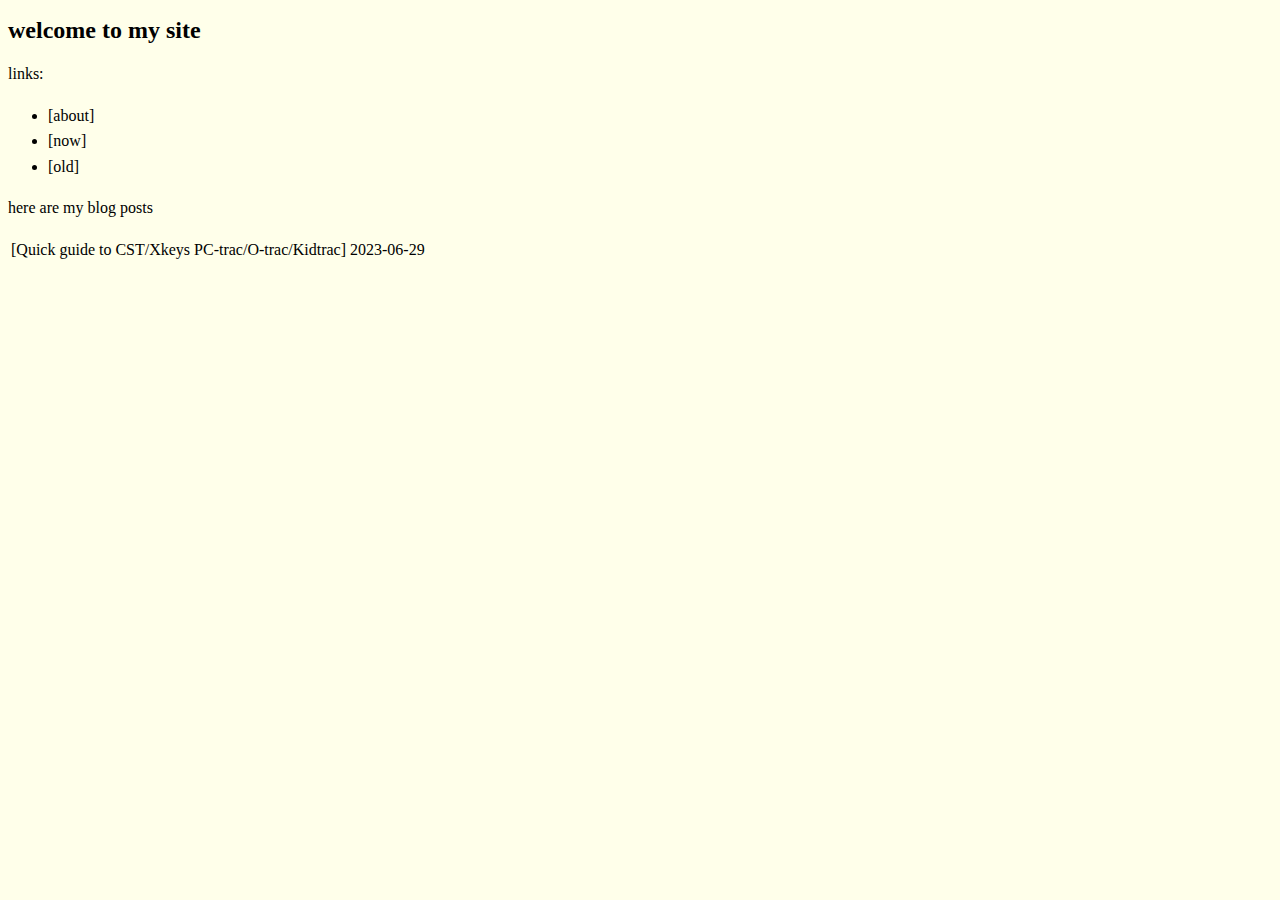
<file: index.html>
<!DOCTYPE html>
<html lang="en">
<head>
<link rel="shortcut icon" type="image/x-icon" href="favicon.ico" />
<meta charset="utf-8">
<meta name="viewport" content="width=device-width, initial-scale=1">
<link rel=stylesheet href="./static/css/main.css">
<title>a personal website - out there in space</title>
<link rel="alternate" href="./atom.xml" type="application/atom+xml" title="Atom Feed" />
</head>

<body>
<article>
<h1>welcome to my site</h1> links: 
<ul>
<li><a href="./about.html">about</a></li>
<li><a href="./now.html">now</a></li>
<li><a href="./old.html">old</a></li>
</ul><p>here are my blog posts</p><table>
<tr><td><a href="./blog-pc-trac.html">Quick guide to CST/Xkeys PC-trac/O-trac/Kidtrac</a></td><td>2023-06-29</td>
</table>

</article></body></html>
</file>
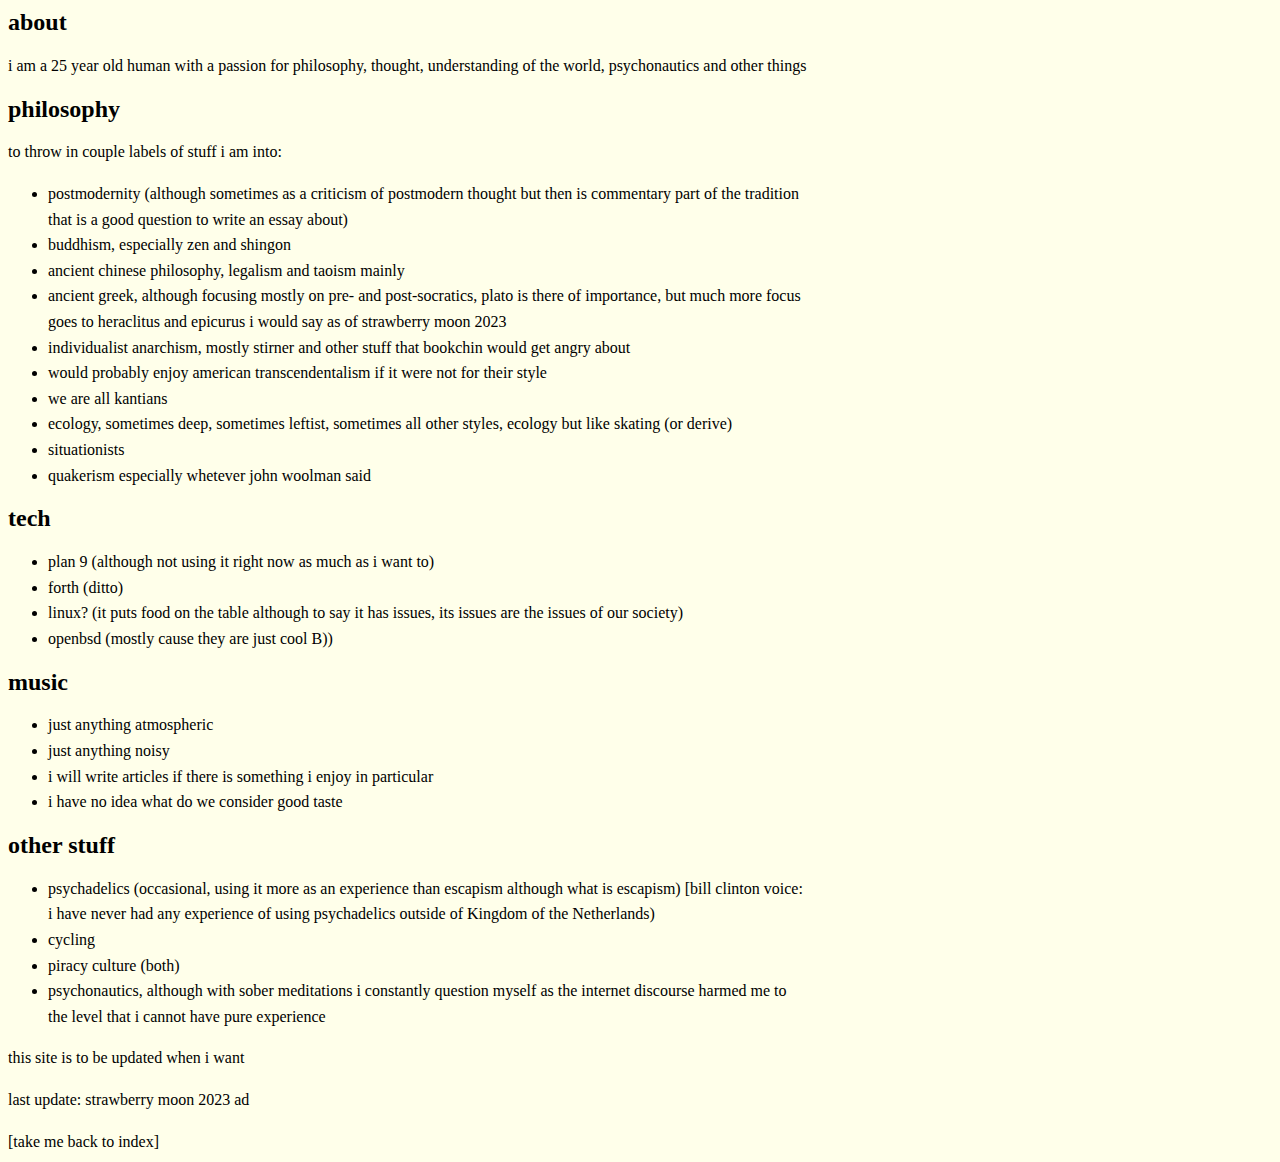
<file: about.html>
<!|DOCTYPE html>
<html lang="en">
<head>
<link rel=stylesheet href="./static/css/main.css">
<meta charset="utf-8">
<meta name="viewport" content="width=device-width, initial-scale=1">
<title># about</title>
<body>
<article>

<h1>about</h1>
<p>i am a 25 year old human with a passion for philosophy, thought, understanding of the world, psychonautics and other things</p>
<h1>philosophy</h1>
<p>to throw in couple labels of stuff i am into:</p>
<ul>
<li>postmodernity (although sometimes as a criticism of postmodern thought but then is commentary part of the tradition that is a good question to write an essay about)</li>
<li>buddhism, especially zen and shingon</li>
<li>ancient chinese philosophy, legalism and taoism mainly</li>
<li>ancient greek, although focusing mostly on pre- and post-socratics, plato is there of importance, but much more focus goes to heraclitus and epicurus i would say as of strawberry moon 2023</li>
<li>individualist anarchism, mostly stirner and other stuff that bookchin would get angry about</li>
<li>would probably enjoy american transcendentalism if it were not for their style</li>
<li>we are all kantians</li>
<li>ecology, sometimes deep, sometimes leftist, sometimes all other styles, ecology but like skating (or  derive)</li>
<li>situationists</li>
<li>quakerism especially whetever john woolman said</li>
</ul>
<h1>tech</h1>
<ul>
<li>plan 9 (although not using it right now as much as i want to)</li>
<li>forth (ditto)</li>
<li>linux? (it puts food on the table although to say it has issues, its issues are the issues of our society)</li>
<li>openbsd (mostly cause they are just cool B))</li>
</ul>
<h1>music</h1>
<ul>
<li>just anything atmospheric</li>
<li>just anything noisy</li>
<li>i will write articles if there is something i enjoy in particular</li>
<li>i have no idea what do we consider good taste</li>
</ul>
<h1>other stuff</h1>
<ul>
<li>psychadelics (occasional, using it more as an experience than escapism although what is escapism) [bill clinton voice: i have never had any experience of using psychadelics outside of Kingdom of the Netherlands)</li>
<li>cycling</li>
<li>piracy culture (both)</li>
<li>psychonautics, although with sober meditations i constantly question myself as the internet discourse harmed me to the level that i cannot have pure experience</li>
</ul>
<p>this site is to be updated when i want</p>
<p>last update: strawberry moon 2023 ad</p>
<a href="./index.html">take me back to index</a>
</body>
</html>
</file>
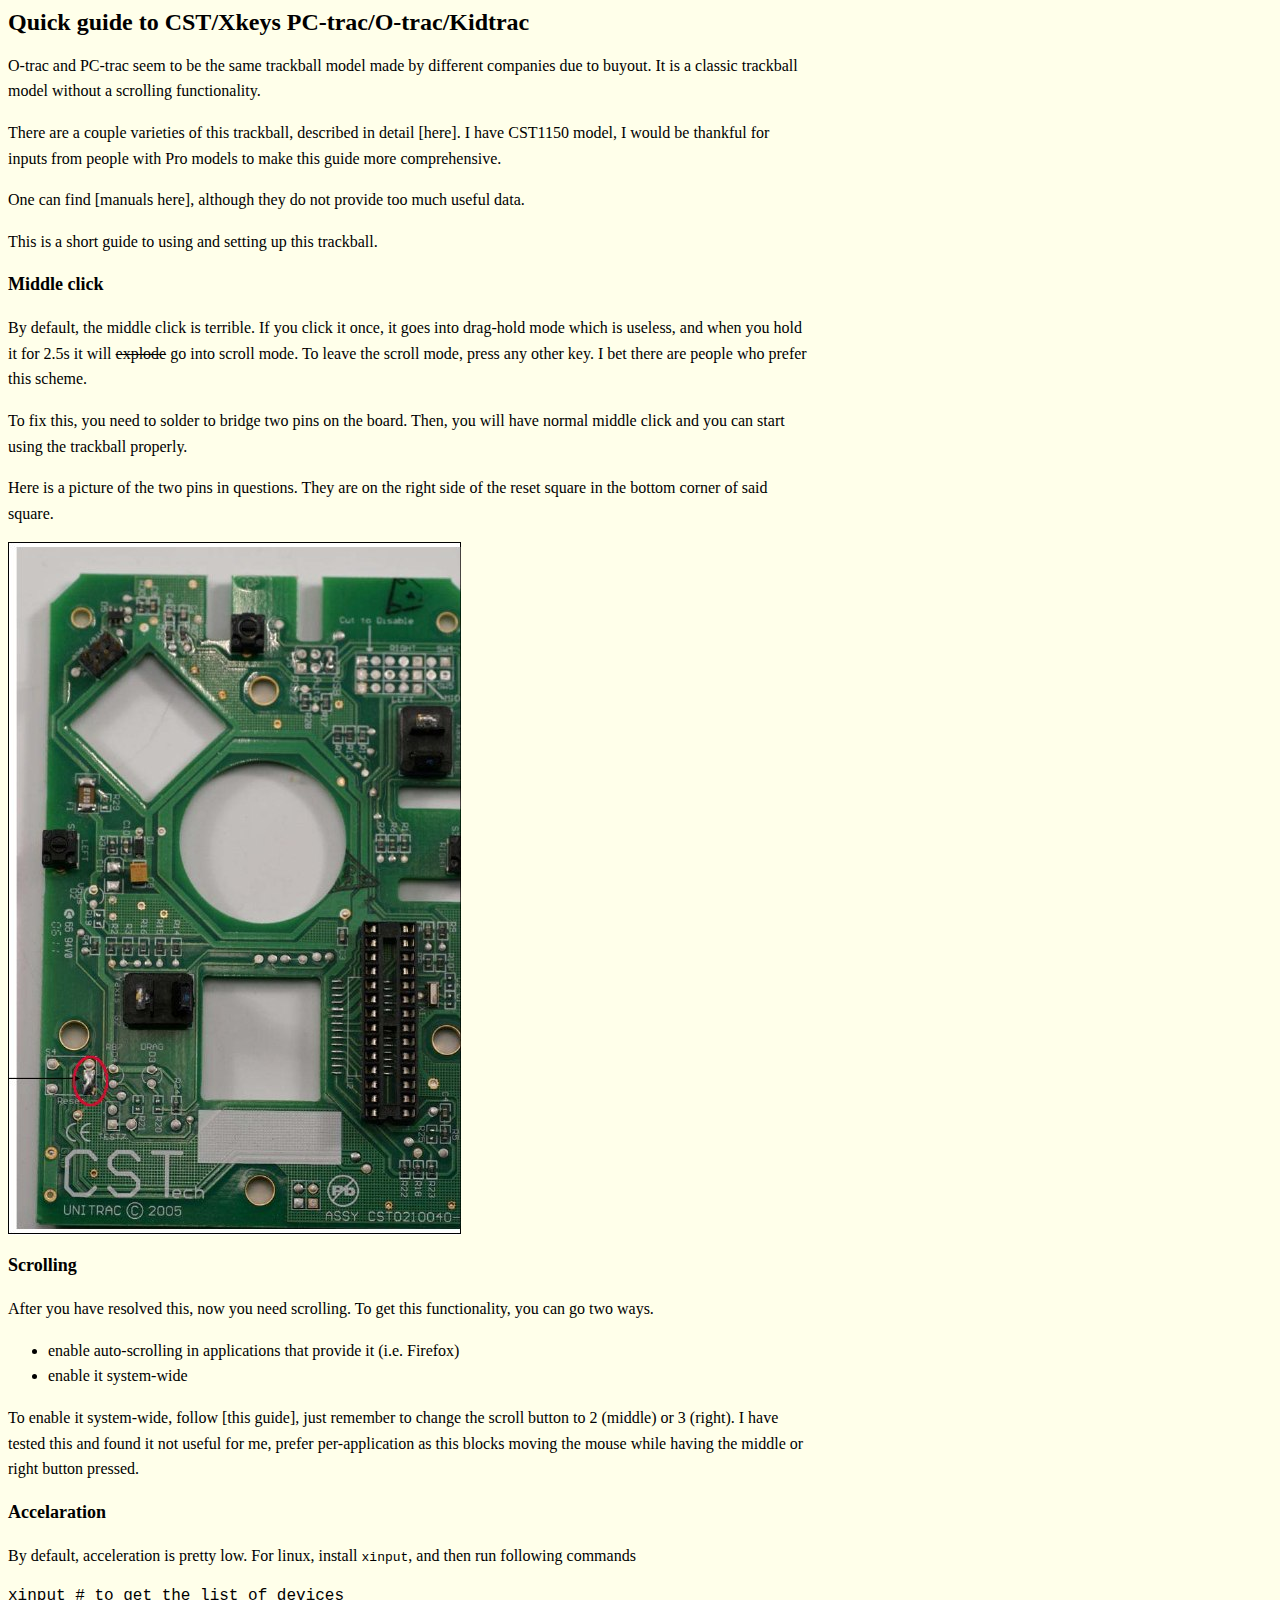
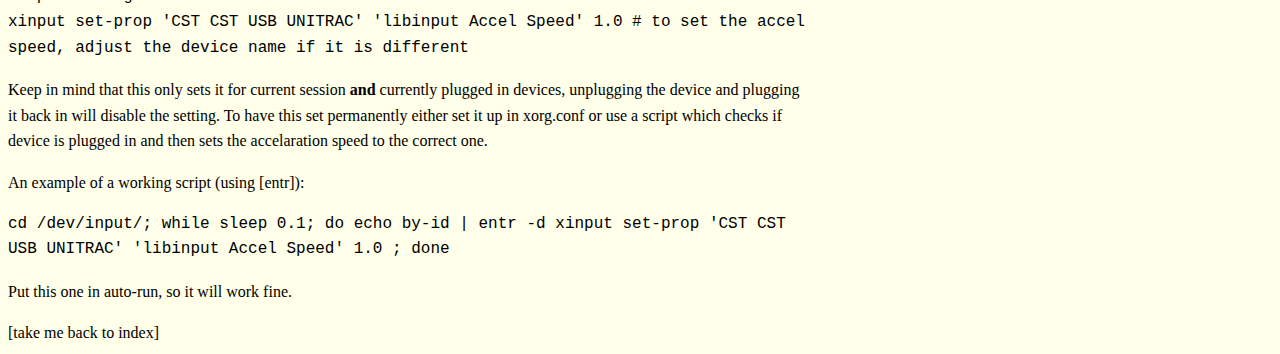
<file: blog-pc-trac.html>
<!|DOCTYPE html>
<html lang="en">
<head>
<link rel=stylesheet href="./static/css/main.css">
<meta charset="utf-8">
<meta name="viewport" content="width=device-width, initial-scale=1">
<title>Quick guide to CST/Xkeys PC-trac/O-trac/Kidtrac</title>
<body>
<article>

<h1>Quick guide to CST/Xkeys PC-trac/O-trac/Kidtrac</h1>
<p>O-trac and PC-trac seem to be the same trackball model made by different
companies due to buyout. It is a classic trackball model without a
scrolling functionality.</p>
<p>There are a couple varieties of this trackball, described in detail
<a href="https://www.ergocanada.com/detailed_specification_pages/clearly_superior_technologies_pc_trac.html#models">here</a>. I have CST1150 model, I would be thankful for inputs from people
with Pro models to make this guide more comprehensive.</p>
<p>One can find <a href="http://web.archive.org/web/20120710080618/http://clearlysuperiortech.com/files/file____Y__CST_cd1_index.pdf">manuals here</a>, although they do not provide too much
useful data.</p>
<p>This is a short guide to using and setting up this trackball.</p>
<h2>Middle click</h2>
<p>By default, the middle click is terrible. If you click it once, it goes
into drag-hold mode which is useless, and when you hold it for 2.5s it
will <s>explode</s> go into scroll mode. To leave the scroll mode,
press any other key. I bet there are people who prefer this scheme.</p>
<p>To fix this, you need to solder to bridge two pins on the board. Then,
you will have normal middle click and you can start using the trackball
properly.</p>
<p>Here is a picture of the two pins in questions. They are on the right
side of the reset square in the bottom corner of said square.</p>
<p><img src="./pins.jpg" alt="two pins" /></p>
<h2>Scrolling</h2>
<p>After you have resolved this, now you need scrolling. To get this
functionality, you can go two ways.</p>
<ul>
<li>enable auto-scrolling in applications that provide it (i.e. Firefox)</li>
<li>enable it system-wide</li>
</ul>
<p>To enable it system-wide, follow <a href="https://unix.stackexchange.com/questions/624655/how-to-configure-the-elecom-huge-trackball-to-scroll-with-the-ball">this guide</a>, just remember to change
the scroll button to 2 (middle) or 3 (right). I have tested this and
found it not useful for me, prefer per-application as this blocks moving
the mouse while having the middle or right button pressed.</p>
<h2>Accelaration</h2>
<p>By default, acceleration is pretty low. For linux, install <code>xinput</code>, and then run following commands</p>
<pre><code>xinput # to get the list of devices
xinput set-prop 'CST CST USB UNITRAC' 'libinput Accel Speed' 1.0 # to set the accel speed, adjust the device name if it is different
</code></pre>
<p>Keep in mind that this only sets it for current session <strong>and</strong> currently
plugged in devices, unplugging the device and plugging it back in will
disable the setting. To have this set permanently either set it up in
xorg.conf or use a script which checks if device is plugged in and then
sets the accelaration speed to the correct one.</p>
<p>An example of a working script (using <a href="http://eradman.com/entrproject/">entr</a>):</p>
<pre><code>cd /dev/input/; while sleep 0.1; do echo by-id | entr -d xinput set-prop 'CST CST USB UNITRAC' 'libinput Accel Speed' 1.0 ; done
</code></pre>
<p>Put this one in auto-run, so it will work fine.</p>
<a href="./index.html">take me back to index</a>
</body>
</html>
</file>
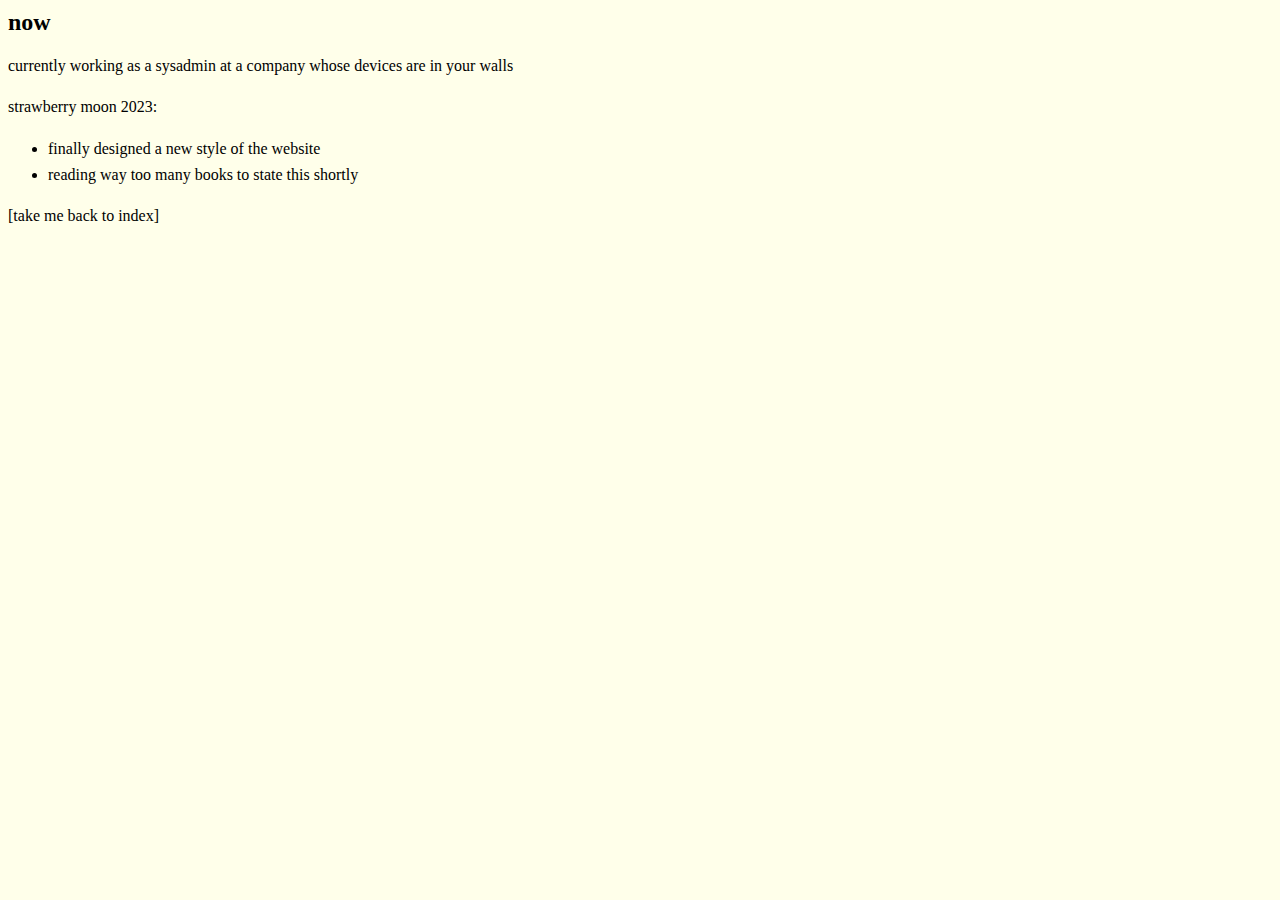
<file: now.html>
<!|DOCTYPE html>
<html lang="en">
<head>
<link rel=stylesheet href="./static/css/main.css">
<meta charset="utf-8">
<meta name="viewport" content="width=device-width, initial-scale=1">
<title># now</title>
<body>
<article>

<h1>now</h1>
<p>currently working as a sysadmin at a company whose devices are in your walls</p>
<p>strawberry moon 2023:</p>
<ul>
<li>finally designed a new style of the website</li>
<li>reading way too many books to state this shortly</li>
</ul>
<a href="./index.html">take me back to index</a>
</body>
</html>
</file>
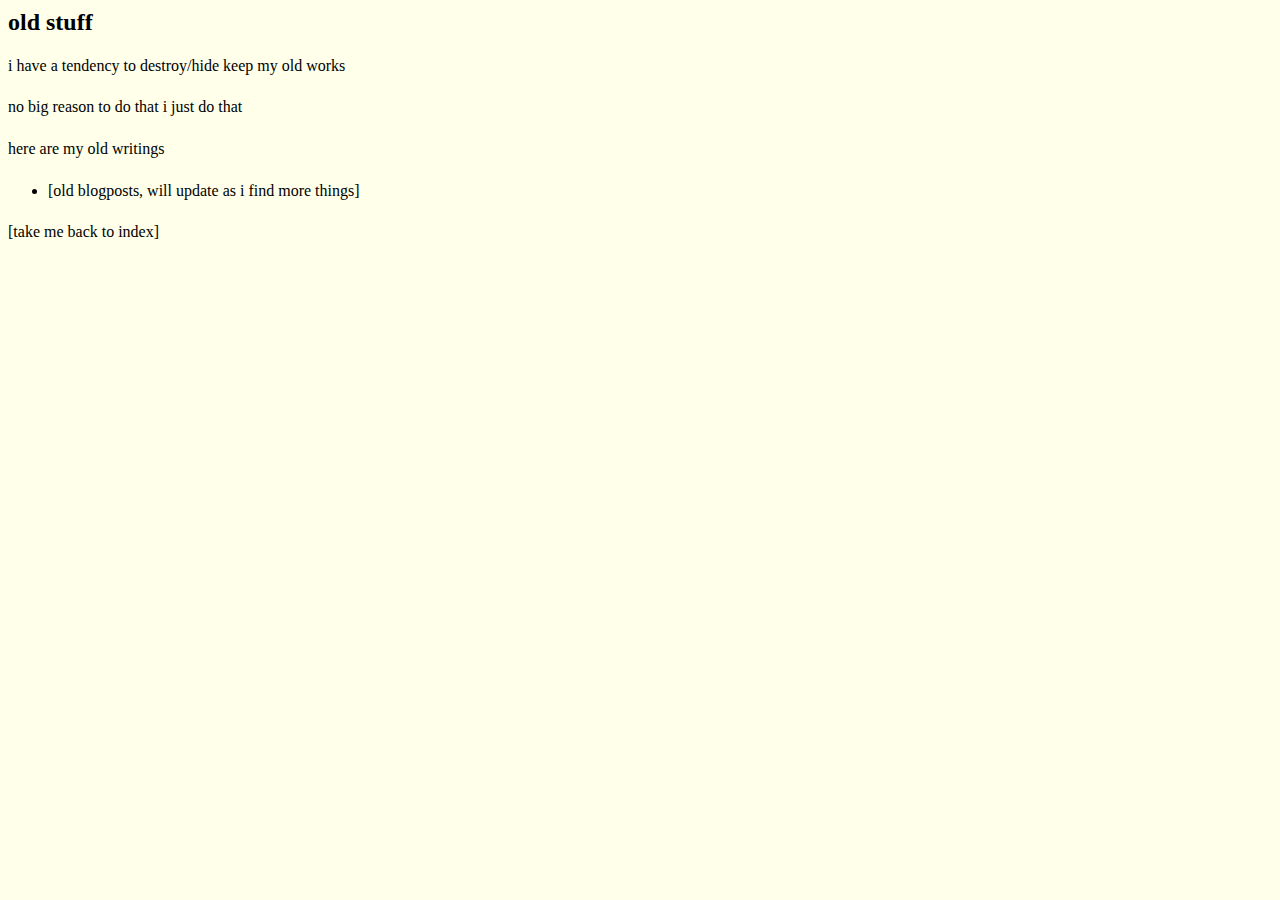
<file: old.html>
<!|DOCTYPE html>
<html lang="en">
<head>
<link rel=stylesheet href="./static/css/main.css">
<meta charset="utf-8">
<meta name="viewport" content="width=device-width, initial-scale=1">
<title># old stuff</title>
<body>
<article>

<h1>old stuff</h1>
<p>i have a tendency to destroy/hide keep my old works</p>
<p>no big reason to do that i just do that</p>
<p>here are my old writings</p>
<ul>
<li><a href="./old.pdf">old blogposts, will update as i find more things</a></li>
</ul>
<a href="./index.html">take me back to index</a>
</body>
</html>
</file>
<file: static/css/main.css>
body{max-width:50em;line-height:1.6;background-color:#ffffea;padding:0 }
10px}h1,h2,h3{line-height:1.2}
a:hover, a:hover > * { background-color:#000;color:#fff;text-decoration:none }
a:before { content:"[" }
a:after { content:"]" }
h1 {font-size: x-large}
h2 {font-size: large}
a { text-decoration:none; color:#000}
pre { white-space: pre-wrap; font-family: serif; font-size:16px}
h1 {
    line-height: 1.2;
}
@media print {
    body {
        max-width: none;
    }
}
table tr td {
    line-height: 1.25em;
}
tt a {
    background: #ddddea;
    text-decoration: none;
    color: blue;
}
.container {
    width: 100%;
    display: flex;
    flex-flow: row wrap;
}
.container > * {
    margin: 1em;
}
</file>
